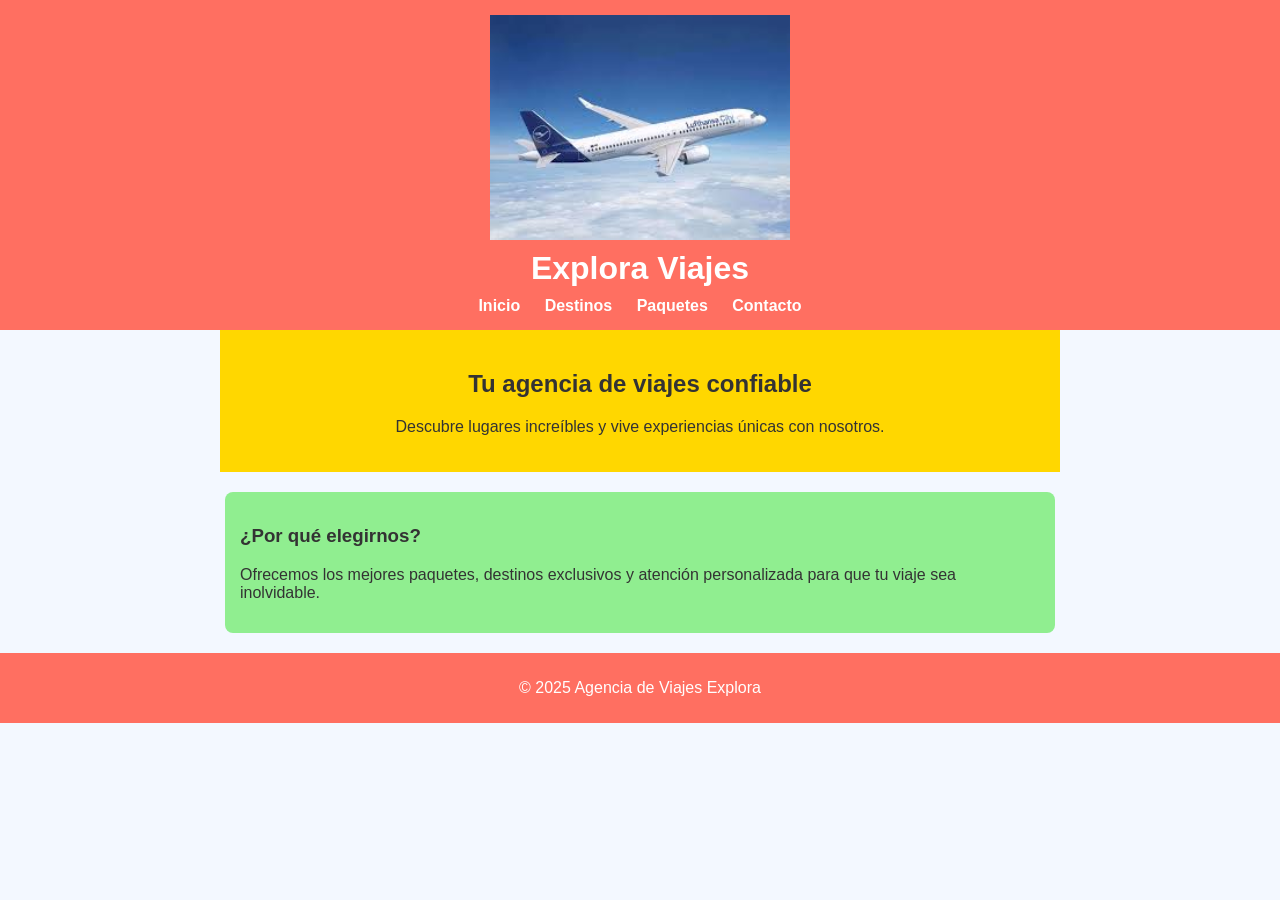
<file: index.html>
<!DOCTYPE html> 
<html lang="es">
<head>
    <meta charset="UTF-8" />
    <meta name="viewport" content="width=device-width, initial-scale=1.0" />
    <title>Agencia de Viajes - Inicio</title>
    <link rel="stylesheet" href="styles.css" />
    <style>
        .logo {
            display: block;
            max-width: 100%;
            height: auto;
            width: 300px; /* Puedes ajustar el ancho según lo que te parezca llamativo */
            margin: 0 auto 10px auto; /* Centrado con espacio inferior */
        }
    </style>
</head>
<body>
    <header>
        <img src="agencia.jpg" alt="Logo de la Agencia" class="logo" />
        <h1>Explora Viajes</h1>
        <nav>
            <a href="index.html">Inicio</a>
            <a href="destinos.html">Destinos</a>
            <a href="paquetes.html">Paquetes</a>
            <a href="contacto.html">Contacto</a>
        </nav>
    </header>

    <section class="hero">
        <h2>Tu agencia de viajes confiable</h2>
        <p>Descubre lugares increíbles y vive experiencias únicas con nosotros.</p>
    </section>

    <section class="info">
        <h3>¿Por qué elegirnos?</h3>
        <p>Ofrecemos los mejores paquetes, destinos exclusivos y atención personalizada para que tu viaje sea inolvidable.</p>
    </section>

    <footer>
        <p>&copy; 2025 Agencia de Viajes Explora</p>
    </footer>
</body>
</html>
</file>
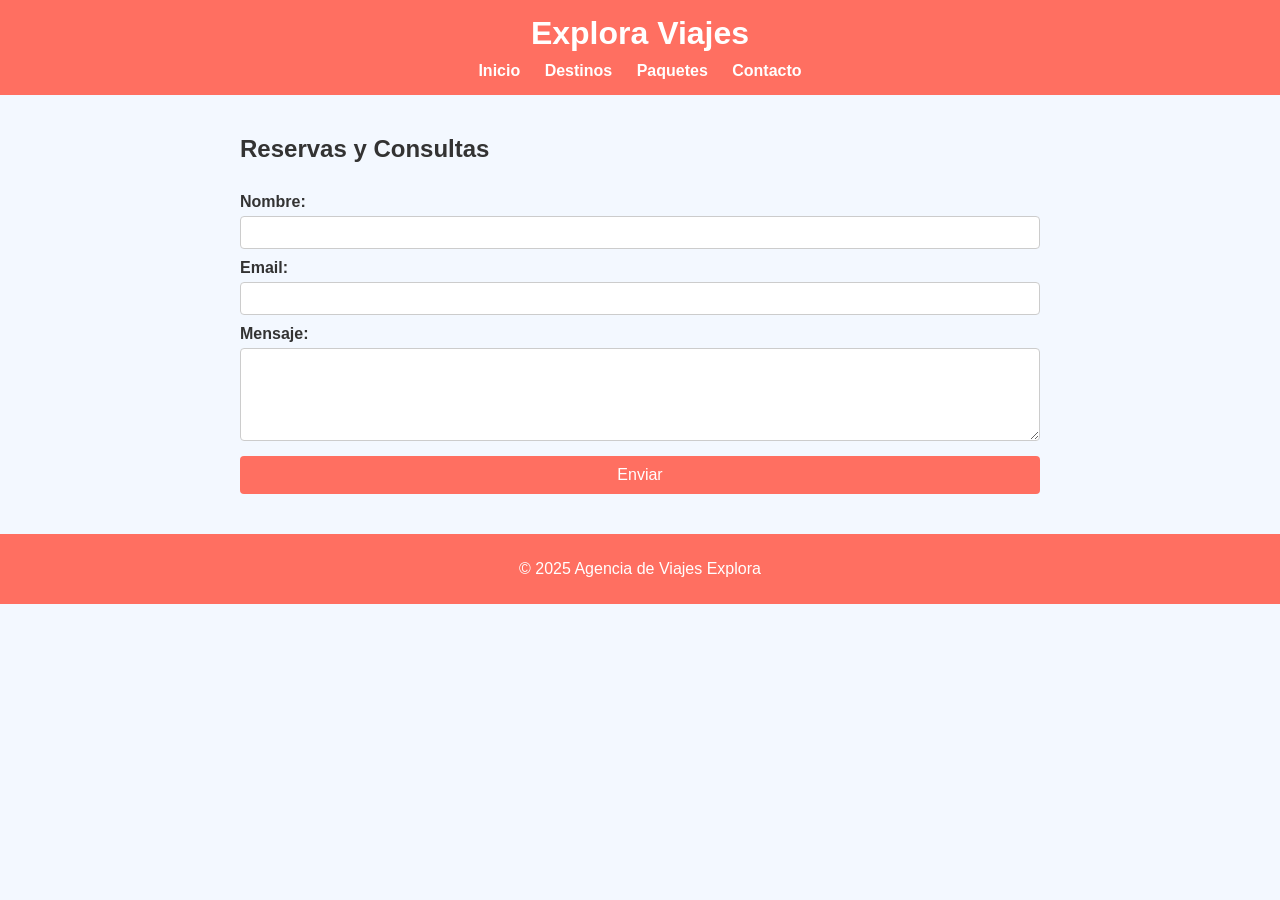
<file: contacto.html>
<!DOCTYPE html>
<html lang="es">
<head>
    <meta charset="UTF-8" />
    <meta name="viewport" content="width=device-width, initial-scale=1.0" />
    <title>Contacto - Agencia de Viajes</title>
    <link rel="stylesheet" href="styles.css" />
</head>
<body>
    <header>
        <h1>Explora Viajes</h1>
        <nav>
            <a href="index.html">Inicio</a>
            <a href="destinos.html">Destinos</a>
            <a href="paquetes.html">Paquetes</a>
            <a href="contacto.html">Contacto</a>
        </nav>
    </header>

    <section>
        <h2>Reservas y Consultas</h2>
        <form>
            <label for="nombre">Nombre:</label>
            <input type="text" id="nombre" name="nombre" required />

            <label for="email">Email:</label>
            <input type="email" id="email" name="email" required />

            <label for="mensaje">Mensaje:</label>
            <textarea id="mensaje" name="mensaje" rows="5" required></textarea>

            <button type="submit">Enviar</button>
        </form>
    </section>

    <footer>
        <p>&copy; 2025 Agencia de Viajes Explora</p>
    </footer>
</body>
</html>
</file>
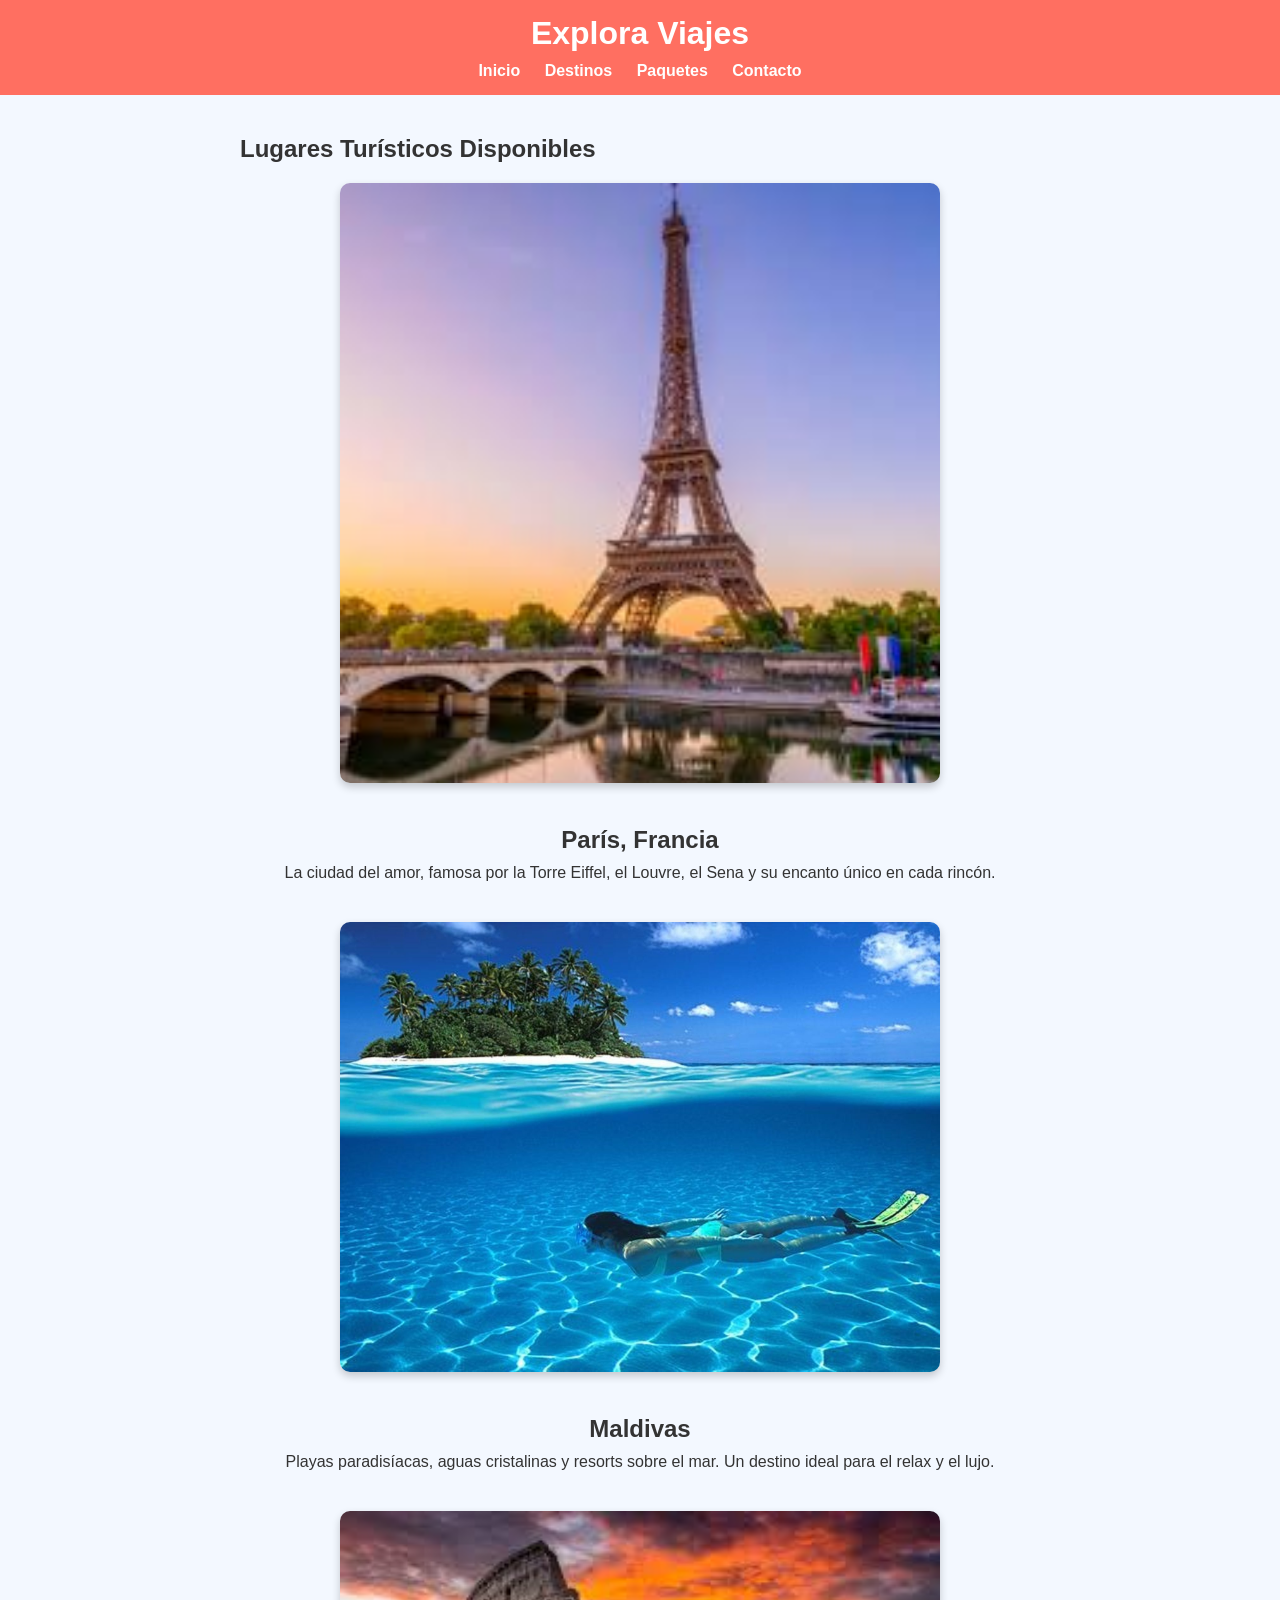
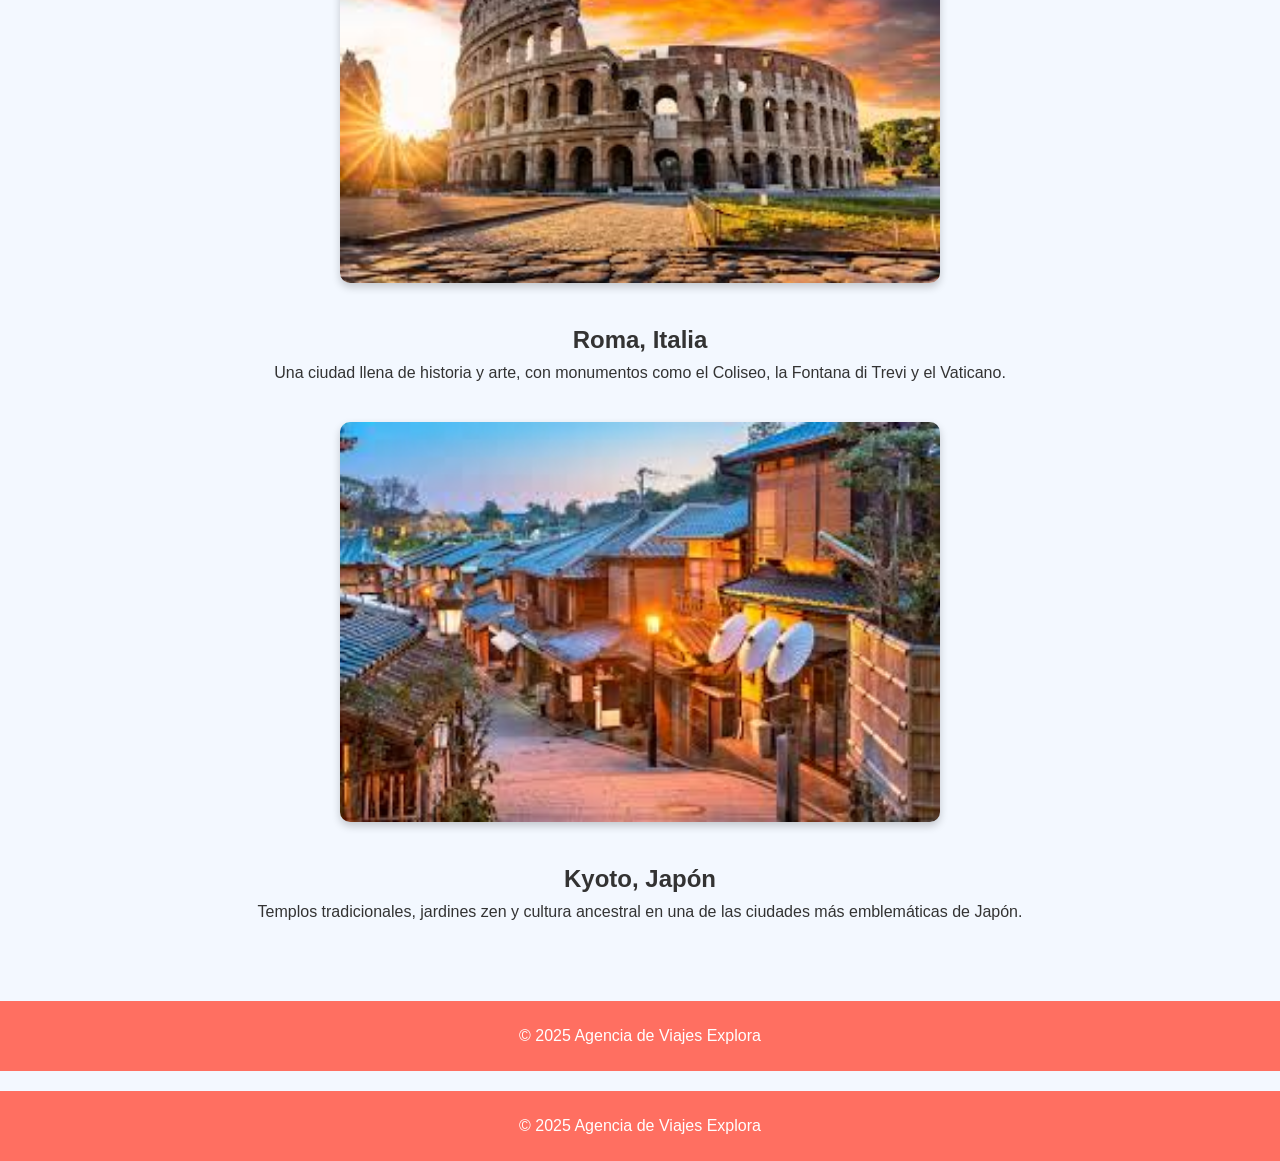
<file: destinos.html>
<!DOCTYPE html> 
<html lang="es">
<head>
    <meta charset="UTF-8" />
    <meta name="viewport" content="width=device-width, initial-scale=1.0" />
    <title>Destinos - Agencia de Viajes</title>
    <link rel="stylesheet" href="styles.css" />
    <style>
        .destino {
            margin-bottom: 40px;
            text-align: center;
        }

        .destino img {
            width: 80%;
            max-width: 600px;
            height: auto;
            border-radius: 10px;
            box-shadow: 0 4px 8px rgba(0, 0, 0, 0.2);
            margin-bottom: 15px;
        }

        .destino h3 {
            margin-bottom: 10px;
            font-size: 1.5em;
        }

        .destino p {
            max-width: 800px;
            margin: 0 auto;
        }
    </style>
</head>
<body>
    <header>
        <h1>Explora Viajes</h1>
        <nav>
            <a href="index.html">Inicio</a>
            <a href="destinos.html">Destinos</a>
            <a href="paquetes.html">Paquetes</a>
            <a href="contacto.html">Contacto</a>
        </nav>
    </header>

    <section>
        <h2>Lugares Turísticos Disponibles</h2>

        <div class="destino">
            <img src="francia.jpg" alt="París, Francia">
            <h3>París, Francia</h3>
            <p>La ciudad del amor, famosa por la Torre Eiffel, el Louvre, el Sena y su encanto único en cada rincón.</p>
        </div>

        <div class="destino">
            <img src="maldivas.jpg" alt="Maldivas">
            <h3>Maldivas</h3>
            <p>Playas paradisíacas, aguas cristalinas y resorts sobre el mar. Un destino ideal para el relax y el lujo.</p>
        </div>

        <div class="destino">
            <img src="roma.jpg" alt="Roma, Italia">
            <h3>Roma, Italia</h3>
            <p>Una ciudad llena de historia y arte, con monumentos como el Coliseo, la Fontana di Trevi y el Vaticano.</p>
        </div>

        <div class="destino">
            <img src="kyoto.jpg" alt="Kyoto, Japón">
            <h3>Kyoto, Japón</h3>
            <p>Templos tradicionales, jardines zen y cultura ancestral en una de las ciudades más emblemáticas de Japón.</p>
        </div>
    </section>

    <footer>
        <p>&copy; 2025 Agencia de Viajes Explora</p>
    </footer>
</body>
</html>

    <footer>
        <p>&copy; 2025 Agencia de Viajes Explora</p>
    </footer>
</body>
</html>
</file>
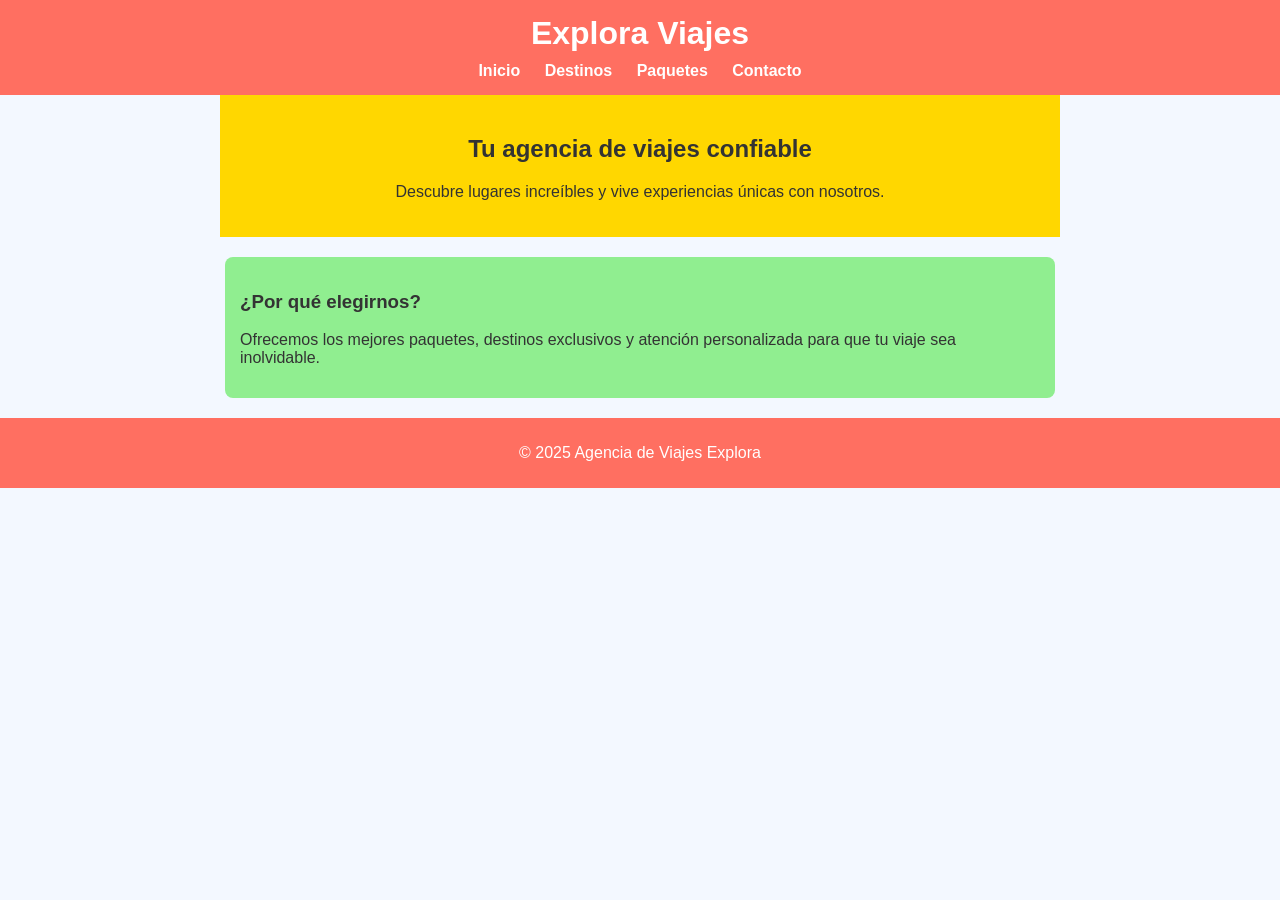
<file: inicio.html>
<!DOCTYPE html>
<html lang="es">
<head>
    <meta charset="UTF-8" />
    <meta name="viewport" content="width=device-width, initial-scale=1.0" />
    <title>Agencia de Viajes - Inicio</title>
    <link rel="stylesheet" href="styles.css" />
</head>
<body>
    <header>
        <h1>Explora Viajes</h1>
        <nav>
            <a href="index.html">Inicio</a>
            <a href="destinos.html">Destinos</a>
            <a href="paquetes.html">Paquetes</a>
            <a href="contacto.html">Contacto</a>
        </nav>
    </header>

    <section class="hero">
        <h2>Tu agencia de viajes confiable</h2>
        <p>Descubre lugares increíbles y vive experiencias únicas con nosotros.</p>
    </section>

    <section class="info">
        <h3>¿Por qué elegirnos?</h3>
        <p>Ofrecemos los mejores paquetes, destinos exclusivos y atención personalizada para que tu viaje sea inolvidable.</p>
    </section>

    <footer>
        <p>&copy; 2025 Agencia de Viajes Explora</p>
    </footer>
</body>
</html>
</file>
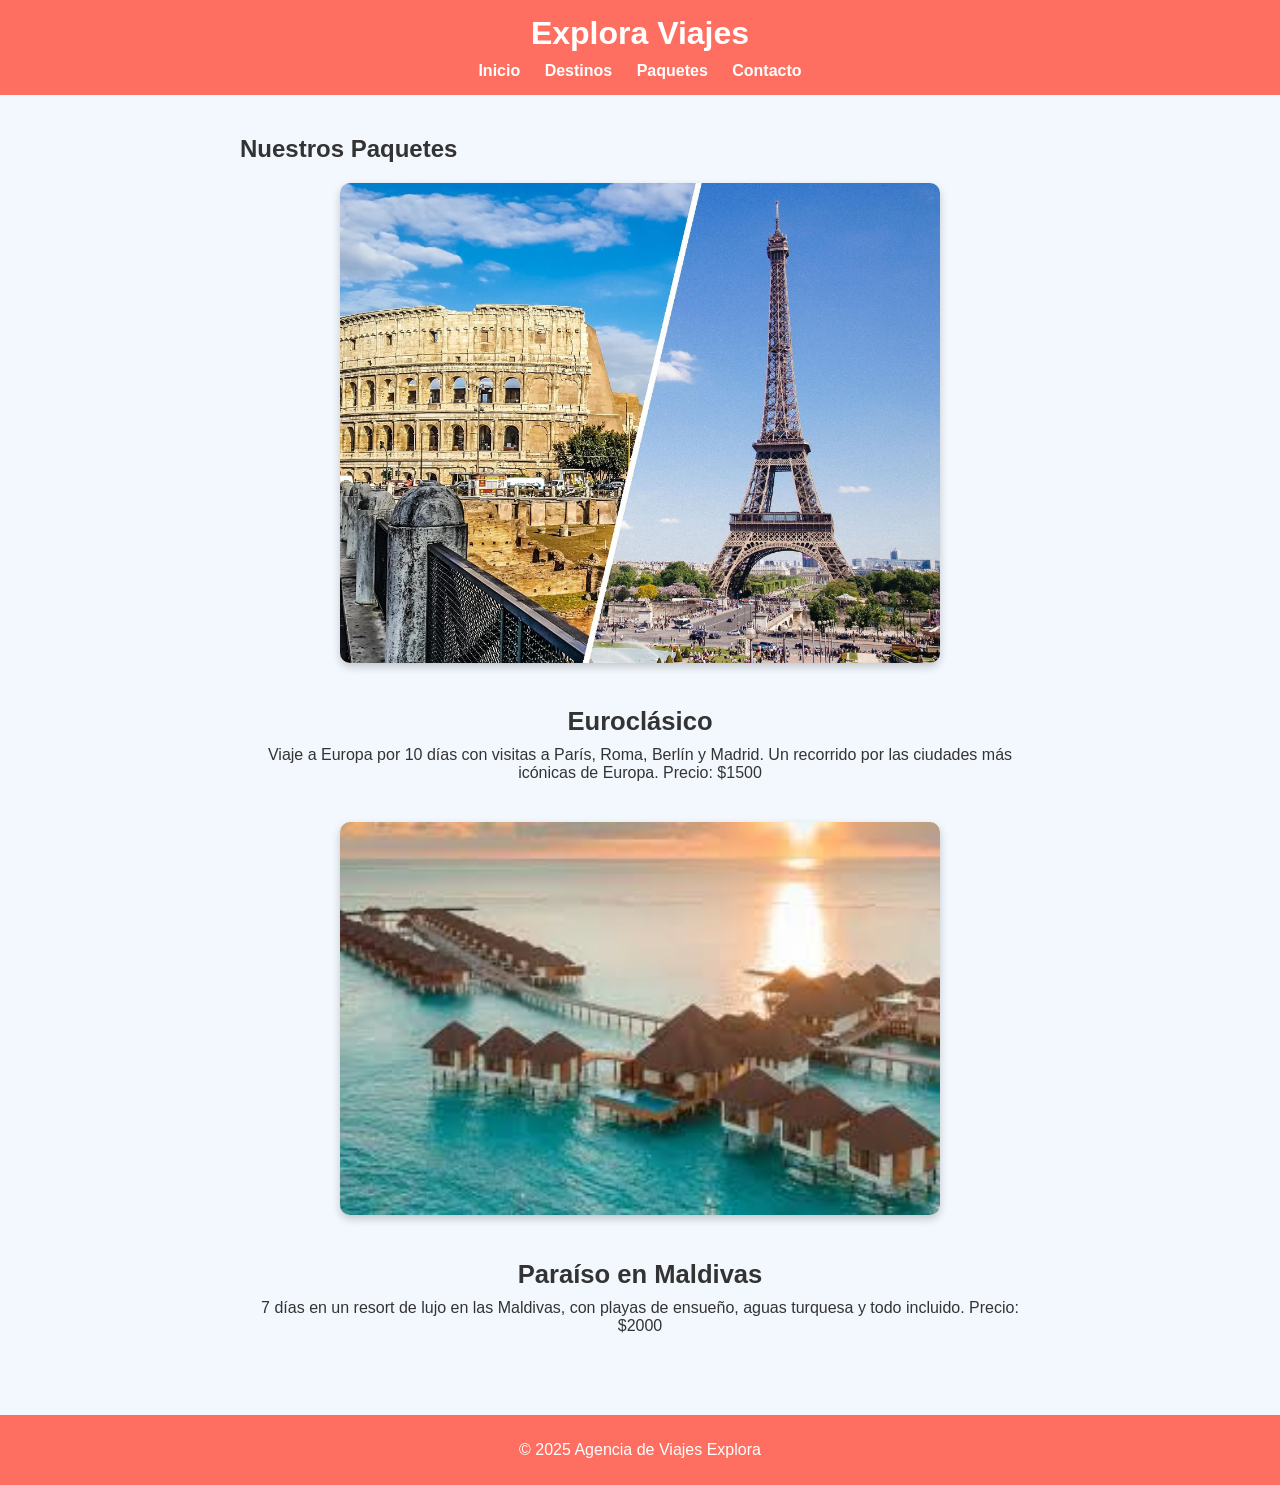
<file: paquetes.html>
<!DOCTYPE html>
<html lang="es">
<head>
    <meta charset="UTF-8" />
    <meta name="viewport" content="width=device-width, initial-scale=1.0" />
    <title>Paquetes - Agencia de Viajes</title>
    <link rel="stylesheet" href="styles.css" />
    <style>
        .paquete {
            margin-bottom: 40px;
            text-align: center;
        }

        .paquete img {
            width: 80%;
            max-width: 600px;
            height: auto;
            border-radius: 10px;
            box-shadow: 0 4px 8px rgba(0,0,0,0.2);
            margin-bottom: 15px;
        }

        .paquete h3 {
            font-size: 1.6em;
            margin-bottom: 10px;
        }

        .paquete p {
            max-width: 800px;
            margin: 0 auto;
        }
    </style>
</head>
<body>
    <header>
        <h1>Explora Viajes</h1>
        <nav>
            <a href="index.html">Inicio</a>
            <a href="destinos.html">Destinos</a>
            <a href="paquetes.html">Paquetes</a>
            <a href="contacto.html">Contacto</a>
        </nav>
    </header>

    <section>
        <h2>Nuestros Paquetes</h2>

        <div class="paquete">
            <img src="imagen2.jpg" alt="Euroclásico">
            <h3>Euroclásico</h3>
            <p>Viaje a Europa por 10 días con visitas a París, Roma, Berlín y Madrid. Un recorrido por las ciudades más icónicas de Europa. Precio: $1500</p>
        </div>

        <div class="paquete">
            <img src="maldivas2.jpg" alt="Maldivas">
            <h3>Paraíso en Maldivas</h3>
            <p>7 días en un resort de lujo en las Maldivas, con playas de ensueño, aguas turquesa y todo incluido. Precio: $2000</p>
        </div>
    </section>

    <footer>
        <p>&copy; 2025 Agencia de Viajes Explora</p>
    </footer>
</body>
</html>
</file>
<file: styles.css>
body {
    font-family: Arial, sans-serif;
    margin: 0;
    padding: 0;
    background-color: #f3f8ff;
    color: #333;
}

header {
    background-color: #ff6f61; /* Color vivo y cálido */
    padding: 15px;
    text-align: center;
}

header h1 {
    margin: 0;
    color: #fff;
}

nav {
    margin-top: 10px;
}

nav a {
    color: #fff;
    margin: 0 10px;
    text-decoration: none;
    font-weight: bold;
}

nav a:hover {
    text-decoration: underline;
}

section {
    padding: 20px;
    max-width: 800px;
    margin: auto;
}

.hero {
    background-color: #ffd700; /* Amarillo brillante */
    padding: 20px;
    text-align: center;
    margin-bottom: 20px;
}

.info {
    background-color: #90ee90; /* Verde claro */
    padding: 15px;
    border-radius: 8px;
}

footer {
    background-color: #ff6f61;
    color: #fff;
    text-align: center;
    padding: 10px;
    margin-top: 20px;
}

form {
    display: flex;
    flex-direction: column;
}

label {
    margin-top: 10px;
    font-weight: bold;
}

input, textarea {
    padding: 8px;
    margin-top: 5px;
    border: 1px solid #ccc;
    border-radius: 4px;
}

button {
    margin-top: 15px;
    padding: 10px;
    background-color: #ff6f61;
    color: #fff;
    border: none;
    border-radius: 4px;
    cursor: pointer;
    font-size: 16px;
}

button:hover {
    background-color: #ff3b2e;
}
</file>
